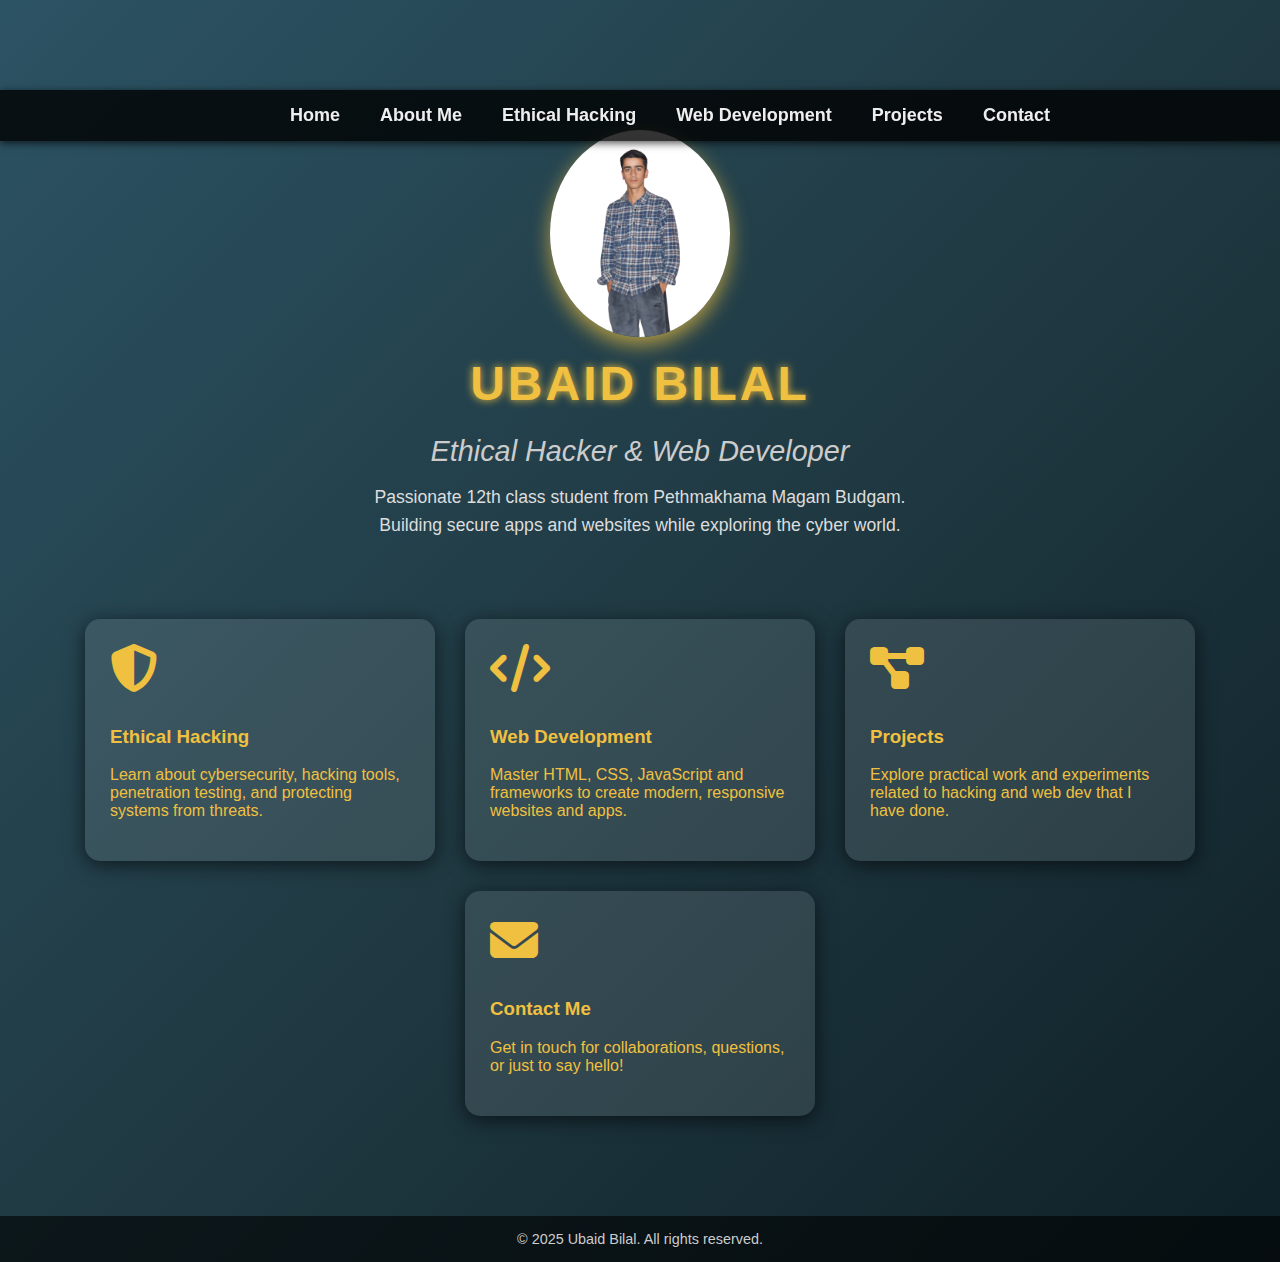
<file: docs/index.html>
<!DOCTYPE html>
<html lang="en">
<head>
  <meta charset="UTF-8" />
  <meta name="viewport" content="width=device-width, initial-scale=1" />
  <title>tech.ubaid - Ethical Hacker & Developer</title>
  <link href="https://cdnjs.cloudflare.com/ajax/libs/font-awesome/6.4.0/css/all.min.css" rel="stylesheet" />
  <style>
    body {
      margin: 0; padding: 0;
      font-family: 'Segoe UI', Tahoma, Geneva, Verdana, sans-serif;
      background: #0f2027;  /* dark gradient */
      background: linear-gradient(135deg, #2c5364, #203a43, #0f2027);
      color: #eee;
    }
    nav {
      position: fixed;
      width: 100%;
      background: rgba(0, 0, 0, 0.8);
      padding: 15px 30px;
      display: flex;
      justify-content: center;
      gap: 40px;
      z-index: 1000;
      box-shadow: 0 2px 8px rgba(0,0,0,0.7);
    }
    nav a {
      color: #eee;
      font-weight: 600;
      font-size: 18px;
      text-decoration: none;
      transition: color 0.3s ease;
    }
    nav a:hover {
      color: #f0c040;
      border-bottom: 2px solid #f0c040;
    }
    header {
      margin-top: 90px;
      text-align: center;
      padding: 40px 20px;
    }
    header img {
      width: 180px;
      border-radius: 50%;
      box-shadow: 0 8px 20px rgba(240,192,64,0.7);
    }
    header h1 {
      font-size: 3rem;
      margin: 15px 0 5px 0;
      letter-spacing: 3px;
      color: #f0c040;
      text-shadow: 0 0 8px #f0c040;
    }
    header h2 {
      font-weight: 300;
      font-size: 1.8rem;
      margin-bottom: 15px;
      color: #ccc;
      font-style: italic;
    }
    header p {
      font-size: 1.1rem;
      max-width: 600px;
      margin: 0 auto;
      color: #ddd;
      line-height: 1.6;
    }
    section.cards {
      display: flex;
      flex-wrap: wrap;
      justify-content: center;
      gap: 30px;
      padding: 40px 20px;
      max-width: 1200px;
      margin: 0 auto;
    }
    .card {
      background: rgba(255,255,255,0.1);
      border-radius: 15px;
      box-shadow: 0 4px 20px rgba(0,0,0,0.6);
      padding: 25px;
      width: 300px;
      color: #f0c040;
      transition: transform 0.3s ease;
      cursor: default;
    }
    .card:hover {
      transform: translateY(-10px);
      box-shadow: 0 12px 30px rgba(240,192,64,0.8);
    }
    .card i {
      font-size: 48px;
      margin-bottom: 15px;
    }
    footer {
      background: rgba(0,0,0,0.6);
      color: #ccc;
      text-align: center;
      padding: 15px 0;
      font-size: 0.9rem;
      margin-top: 60px;
    }

    @media(max-width: 700px) {
      section.cards {
        flex-direction: column;
        align-items: center;
      }
      .card {
        width: 90%;
      }
    }
  </style>
</head>
<body>

  <nav>
    <a href="index.html">Home</a>
    <a href="about.html">About Me</a>
    <a href="ethical-hacking.html">Ethical Hacking</a>
    <a href="web-development.html">Web Development</a>
    <a href="projects.html">Projects</a>
    <a href="contact.html">Contact</a>
  </nav>

  <header>
    <img src="ubaid.jpg" alt="Ubaid Bilal" />
    <h1>UBAID BILAL</h1>
    <h2>Ethical Hacker & Web Developer</h2>
    <p>
      Passionate 12th class student from Pethmakhama Magam Budgam.<br />
      Building secure apps and websites while exploring the cyber world.
    </p>
  </header>

  <section class="cards">
    <div class="card">
      <i class="fas fa-shield-alt"></i>
      <h3>Ethical Hacking</h3>
      <p>Learn about cybersecurity, hacking tools, penetration testing, and protecting systems from threats.</p>
    </div>
    <div class="card">
      <i class="fas fa-code"></i>
      <h3>Web Development</h3>
      <p>Master HTML, CSS, JavaScript and frameworks to create modern, responsive websites and apps.</p>
    </div>
    <div class="card">
      <i class="fas fa-project-diagram"></i>
      <h3>Projects</h3>
      <p>Explore practical work and experiments related to hacking and web dev that I have done.</p>
    </div>
    <div class="card">
      <i class="fas fa-envelope"></i>
      <h3>Contact Me</h3>
      <p>Get in touch for collaborations, questions, or just to say hello!</p>
    </div>
  </section>

  <footer>
    &copy; 2025 Ubaid Bilal. All rights reserved.
  </footer>

</body>
</html>
</file>
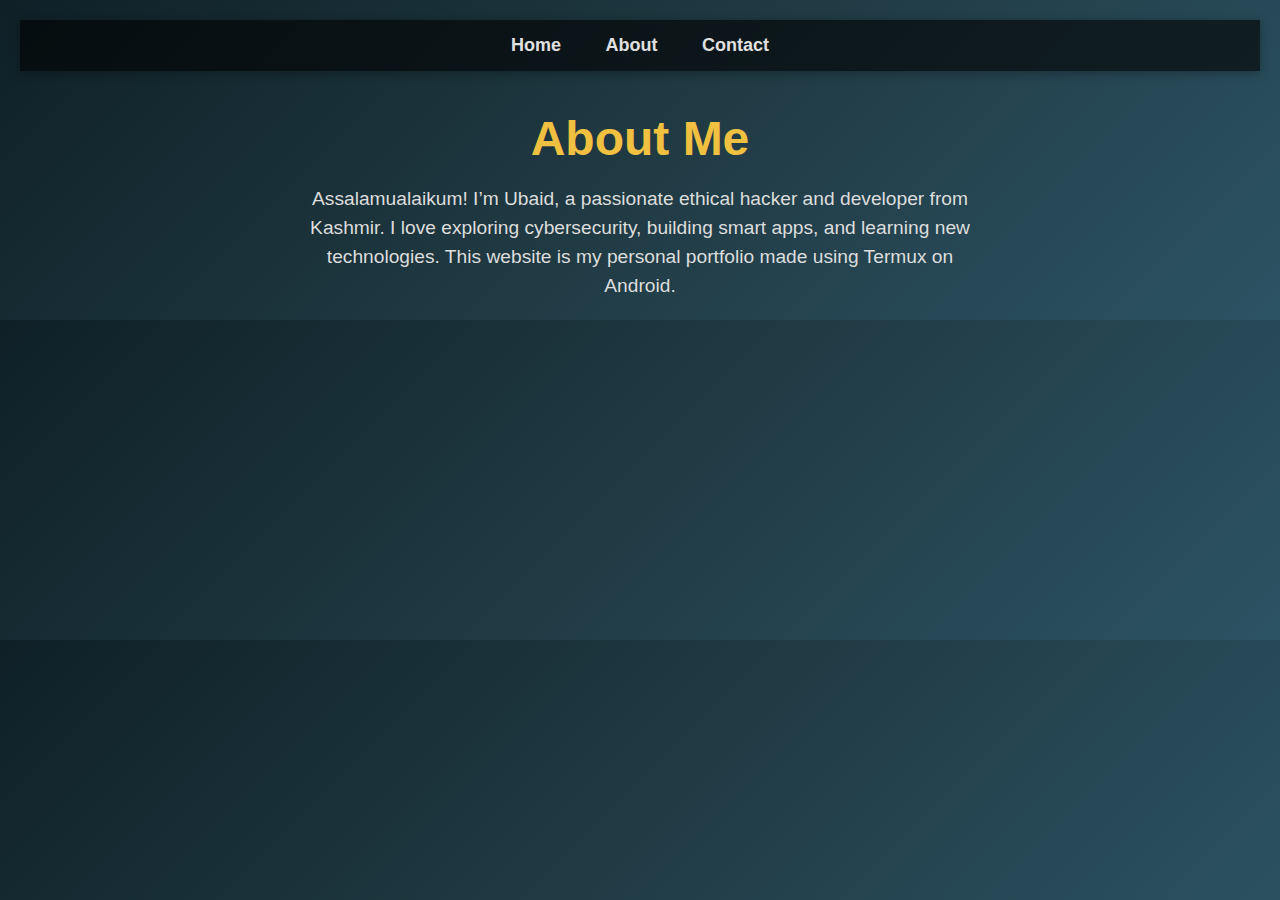
<file: about.html>
<!DOCTYPE html>
<html lang="en">
<head>
  <meta charset="UTF-8" />
  <meta name="viewport" content="width=device-width, initial-scale=1" />
  <title>About - tech.ubaid</title>
  <style>
    body {
      margin: 0; padding: 20px;
      font-family: 'Segoe UI', Tahoma, Geneva, Verdana, sans-serif;
      background: linear-gradient(135deg, #0f2027, #203a43, #2c5364);
      color: #e0e0e0;
      text-align: center;
    }
    nav {
      background: rgba(0,0,0,0.6);
      padding: 15px 0;
      box-shadow: 0 2px 10px rgba(0,0,0,0.3);
      margin-bottom: 40px;
    }
    nav a {
      color: #e0e0e0;
      margin: 0 20px;
      font-weight: bold;
      font-size: 18px;
      text-decoration: none;
      transition: color 0.3s ease;
    }
    nav a:hover {
      color: #f0c040;
      text-decoration: underline;
    }
    h1 {
      font-size: 3rem;
      margin-bottom: 0.4em;
      color: #f0c040;
    }
    p {
      font-size: 1.2rem;
      line-height: 1.5em;
      max-width: 700px;
      margin: 0 auto;
      color: #ddd;
    }
  </style>
</head>
<body>

  <nav>
    <a href="index.html">Home</a>
    <a href="about.html">About</a>
    <a href="contact.html">Contact</a>
  </nav>

  <h1>About Me</h1>
  <p>Assalamualaikum! I’m Ubaid, a passionate ethical hacker and developer from Kashmir.  
     I love exploring cybersecurity, building smart apps, and learning new technologies.  
     This website is my personal portfolio made using Termux on Android.</p>

</body>
</html>
</file>
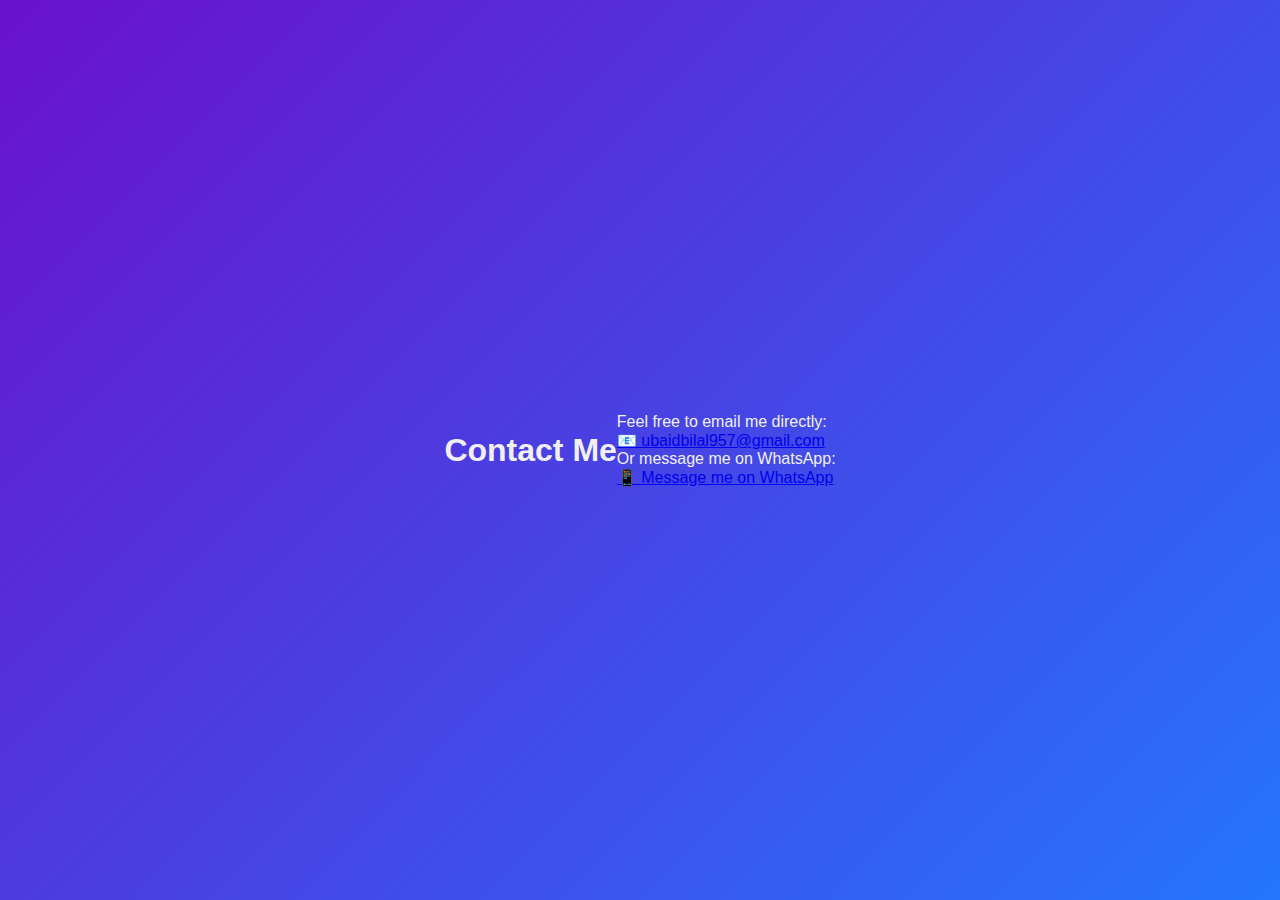
<file: contact.html>
<!DOCTYPE html>
<html lang="en">
<head>
  <meta charset="UTF-8" />
  <meta name="viewport" content="width=device-width, initial-scale=1.0"/>
  <title>Contact - Ubaid</title>
  <link rel="stylesheet" href="style.css" />
</head>
<body>
  <h1>Contact Me</h1>

  <div class="contact-box">
    <p>Feel free to email me directly:</p>
    <a href="mailto:ubaidbilal957@gmail.com" class="email-button">📧 ubaidbilal957@gmail.com</a>

    <p>Or message me on WhatsApp:</p>
    <a href="https://wa.me/917006336467" target="_blank" class="whatsapp-button">📱 Message me on WhatsApp</a>
  </div>
</body>
</html>
</file>
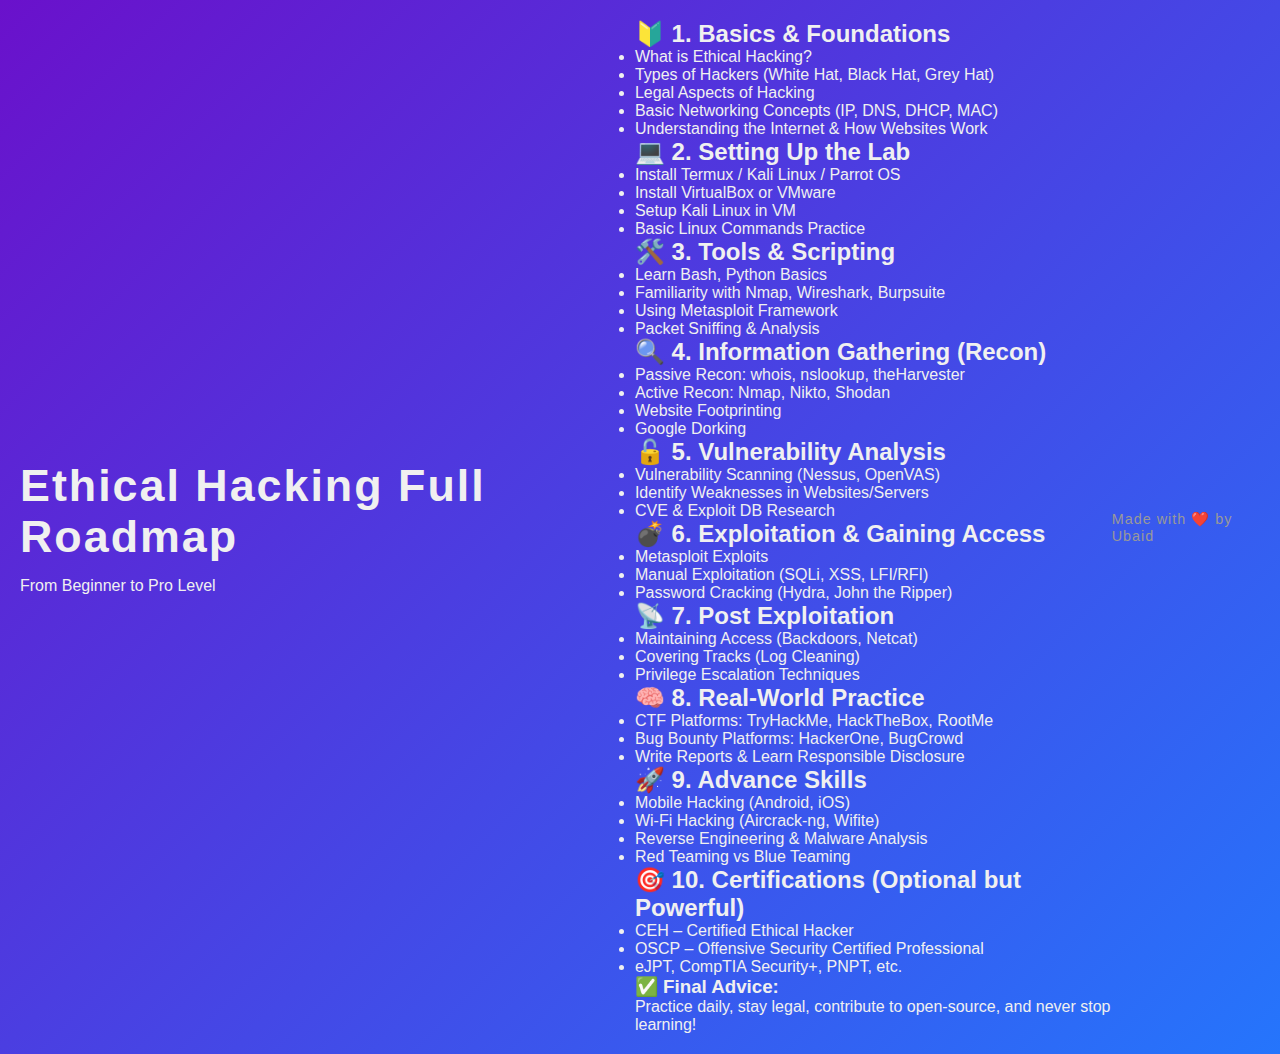
<file: ethical-hacking.html>
<!DOCTYPE html>
<html lang="en">
<head>
  <meta charset="UTF-8" />
  <meta name="viewport" content="width=device-width, initial-scale=1.0"/>
  <title>Ethical Hacking Roadmap</title>
  <link rel="stylesheet" href="style.css" />
</head>
<body>
  <header>
    <h1>Ethical Hacking Full Roadmap</h1>
    <p>From Beginner to Pro Level</p>
  </header>

  <main>
    <section>
      <h2>🔰 1. Basics & Foundations</h2>
      <ul>
        <li>What is Ethical Hacking?</li>
        <li>Types of Hackers (White Hat, Black Hat, Grey Hat)</li>
        <li>Legal Aspects of Hacking</li>
        <li>Basic Networking Concepts (IP, DNS, DHCP, MAC)</li>
        <li>Understanding the Internet & How Websites Work</li>
      </ul>
    </section>

    <section>
      <h2>💻 2. Setting Up the Lab</h2>
      <ul>
        <li>Install Termux / Kali Linux / Parrot OS</li>
        <li>Install VirtualBox or VMware</li>
        <li>Setup Kali Linux in VM</li>
        <li>Basic Linux Commands Practice</li>
      </ul>
    </section>

    <section>
      <h2>🛠️ 3. Tools & Scripting</h2>
      <ul>
        <li>Learn Bash, Python Basics</li>
        <li>Familiarity with Nmap, Wireshark, Burpsuite</li>
        <li>Using Metasploit Framework</li>
        <li>Packet Sniffing & Analysis</li>
      </ul>
    </section>

    <section>
      <h2>🔍 4. Information Gathering (Recon)</h2>
      <ul>
        <li>Passive Recon: whois, nslookup, theHarvester</li>
        <li>Active Recon: Nmap, Nikto, Shodan</li>
        <li>Website Footprinting</li>
        <li>Google Dorking</li>
      </ul>
    </section>

    <section>
      <h2>🔓 5. Vulnerability Analysis</h2>
      <ul>
        <li>Vulnerability Scanning (Nessus, OpenVAS)</li>
        <li>Identify Weaknesses in Websites/Servers</li>
        <li>CVE & Exploit DB Research</li>
      </ul>
    </section>

    <section>
      <h2>💣 6. Exploitation & Gaining Access</h2>
      <ul>
        <li>Metasploit Exploits</li>
        <li>Manual Exploitation (SQLi, XSS, LFI/RFI)</li>
        <li>Password Cracking (Hydra, John the Ripper)</li>
      </ul>
    </section>

    <section>
      <h2>📡 7. Post Exploitation</h2>
      <ul>
        <li>Maintaining Access (Backdoors, Netcat)</li>
        <li>Covering Tracks (Log Cleaning)</li>
        <li>Privilege Escalation Techniques</li>
      </ul>
    </section>

    <section>
      <h2>🧠 8. Real-World Practice</h2>
      <ul>
        <li>CTF Platforms: TryHackMe, HackTheBox, RootMe</li>
        <li>Bug Bounty Platforms: HackerOne, BugCrowd</li>
        <li>Write Reports & Learn Responsible Disclosure</li>
      </ul>
    </section>

    <section>
      <h2>🚀 9. Advance Skills</h2>
      <ul>
        <li>Mobile Hacking (Android, iOS)</li>
        <li>Wi-Fi Hacking (Aircrack-ng, Wifite)</li>
        <li>Reverse Engineering & Malware Analysis</li>
        <li>Red Teaming vs Blue Teaming</li>
      </ul>
    </section>

    <section>
      <h2>🎯 10. Certifications (Optional but Powerful)</h2>
      <ul>
        <li>CEH – Certified Ethical Hacker</li>
        <li>OSCP – Offensive Security Certified Professional</li>
        <li>eJPT, CompTIA Security+, PNPT, etc.</li>
      </ul>
    </section>

    <section>
      <h3>✅ Final Advice:</h3>
      <p>Practice daily, stay legal, contribute to open-source, and never stop learning!</p>
    </section>
  </main>

  <footer>
    <p>Made with ❤️ by Ubaid</p>
  </footer>
</body>
</html>
</file>
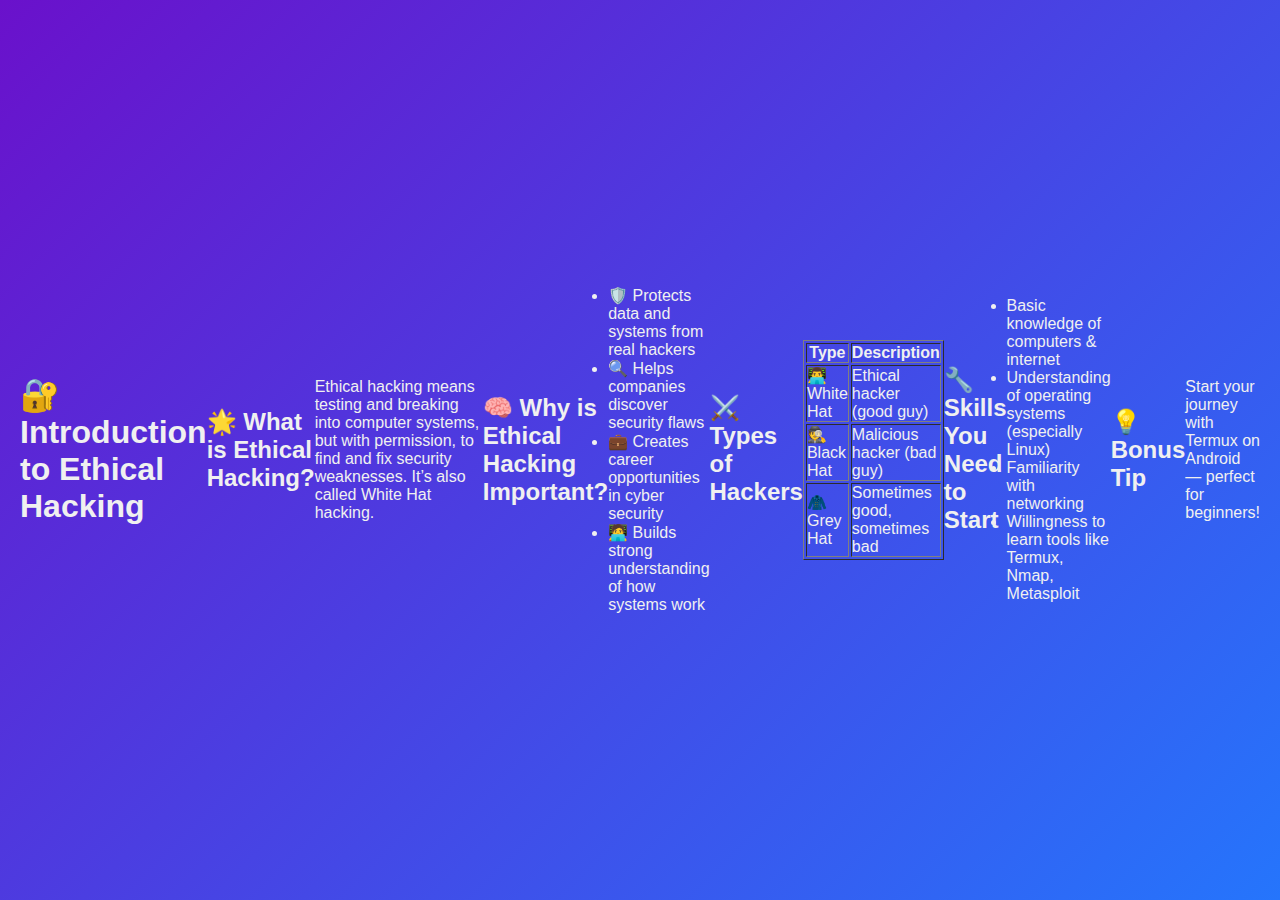
<file: page1-intro.html>
<!DOCTYPE html>
<html lang="en">
<head>
  <meta charset="UTF-8">
  <title>Introduction to Ethical Hacking</title>
  <link rel="stylesheet" href="style.css">
</head>
<body>
  <h1>🔐 Introduction to Ethical Hacking</h1>

  <h2>🌟 What is Ethical Hacking?</h2>
  <p>Ethical hacking means testing and breaking into computer systems, but with permission, to find and fix security weaknesses. It’s also called White Hat hacking.</p>

  <h2>🧠 Why is Ethical Hacking Important?</h2>
  <ul>
    <li>🛡️ Protects data and systems from real hackers</li>
    <li>🔍 Helps companies discover security flaws</li>
    <li>💼 Creates career opportunities in cyber security</li>
    <li>🧑‍💻 Builds strong understanding of how systems work</li>
  </ul>

  <h2>⚔️ Types of Hackers</h2>
  <table border="1">
    <tr><th>Type</th><th>Description</th></tr>
    <tr><td>👨‍💻 White Hat</td><td>Ethical hacker (good guy)</td></tr>
    <tr><td>🕵️ Black Hat</td><td>Malicious hacker (bad guy)</td></tr>
    <tr><td>🧥 Grey Hat</td><td>Sometimes good, sometimes bad</td></tr>
  </table>

  <h2>🔧 Skills You Need to Start</h2>
  <ul>
    <li>Basic knowledge of computers & internet</li>
    <li>Understanding of operating systems (especially Linux)</li>
    <li>Familiarity with networking</li>
    <li>Willingness to learn tools like Termux, Nmap, Metasploit</li>
  </ul>

  <h2>💡 Bonus Tip</h2>
  <p>Start your journey with Termux on Android — perfect for beginners!</p>
</body>
</html>
</file>
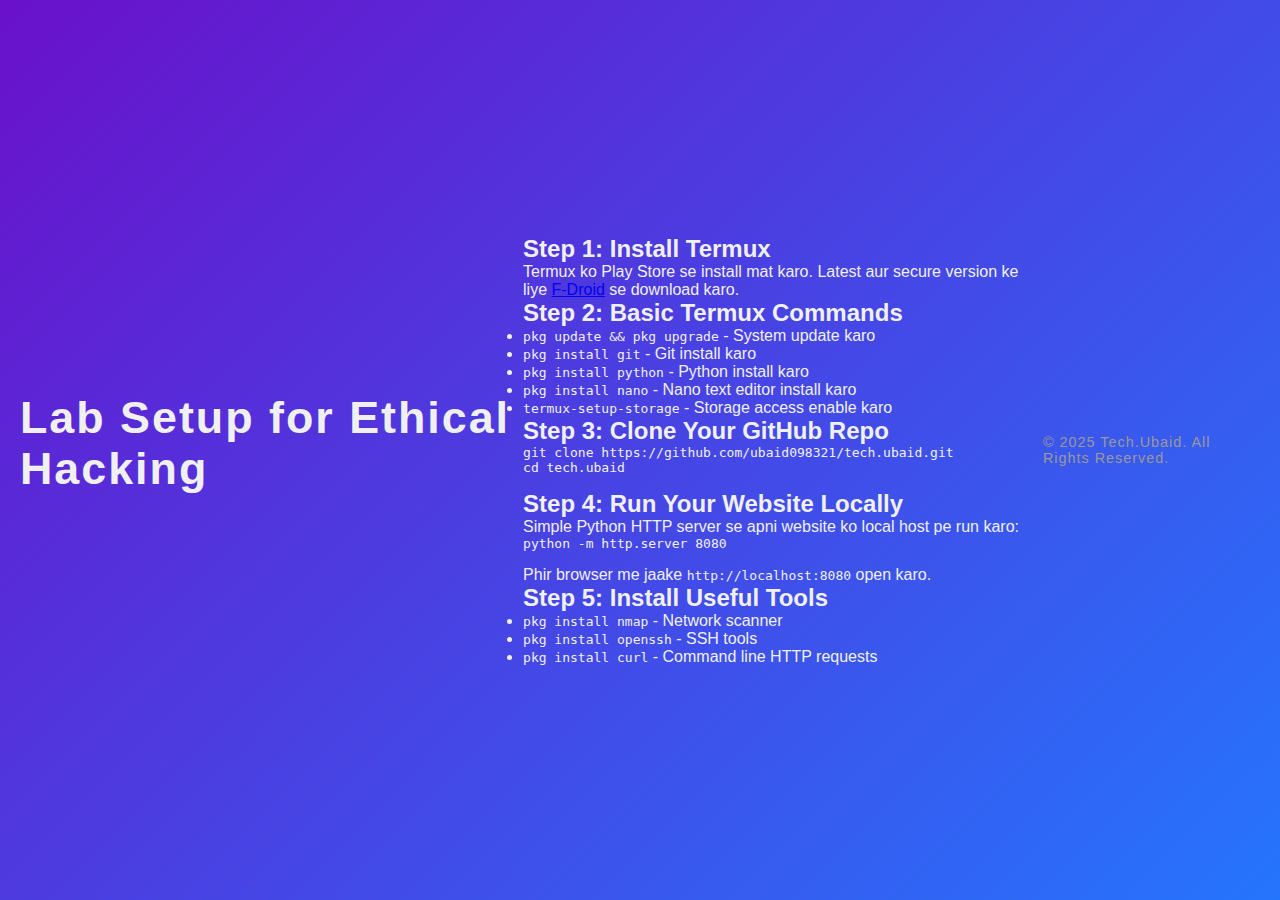
<file: page2-lab-setup.html>
<!DOCTYPE html>
<html lang="en">
<head>
  <meta charset="UTF-8" />
  <meta name="viewport" content="width=device-width, initial-scale=1.0"/>
  <title>Lab Setup - Tech.Ubaid</title>
  <link rel="stylesheet" href="style.css"/>
</head>
<body>
  <header>
    <h1 class="animated-heading">Lab Setup for Ethical Hacking</h1>
  </header>

  <main>
    <section>
      <h2>Step 1: Install Termux</h2>
      <p>Termux ko Play Store se install mat karo. Latest aur secure version ke liye <a href="https://f-droid.org/packages/com.termux/" target="_blank">F-Droid</a> se download karo.</p>
      
      <h2>Step 2: Basic Termux Commands</h2>
      <ul>
        <li><code>pkg update && pkg upgrade</code> - System update karo</li>
        <li><code>pkg install git</code> - Git install karo</li>
        <li><code>pkg install python</code> - Python install karo</li>
        <li><code>pkg install nano</code> - Nano text editor install karo</li>
        <li><code>termux-setup-storage</code> - Storage access enable karo</li>
      </ul>

      <h2>Step 3: Clone Your GitHub Repo</h2>
      <pre>
git clone https://github.com/ubaid098321/tech.ubaid.git
cd tech.ubaid
      </pre>

      <h2>Step 4: Run Your Website Locally</h2>
      <p>Simple Python HTTP server se apni website ko local host pe run karo:</p>
      <pre>
python -m http.server 8080
      </pre>
      <p>Phir browser me jaake <code>http://localhost:8080</code> open karo.</p>

      <h2>Step 5: Install Useful Tools</h2>
      <ul>
        <li><code>pkg install nmap</code> - Network scanner</li>
        <li><code>pkg install openssh</code> - SSH tools</li>
        <li><code>pkg install curl</code> - Command line HTTP requests</li>
      </ul>
    </section>
  </main>

  <footer>
    <p>&copy; 2025 Tech.Ubaid. All Rights Reserved.</p>
  </footer>
</body>
</html>
</file>
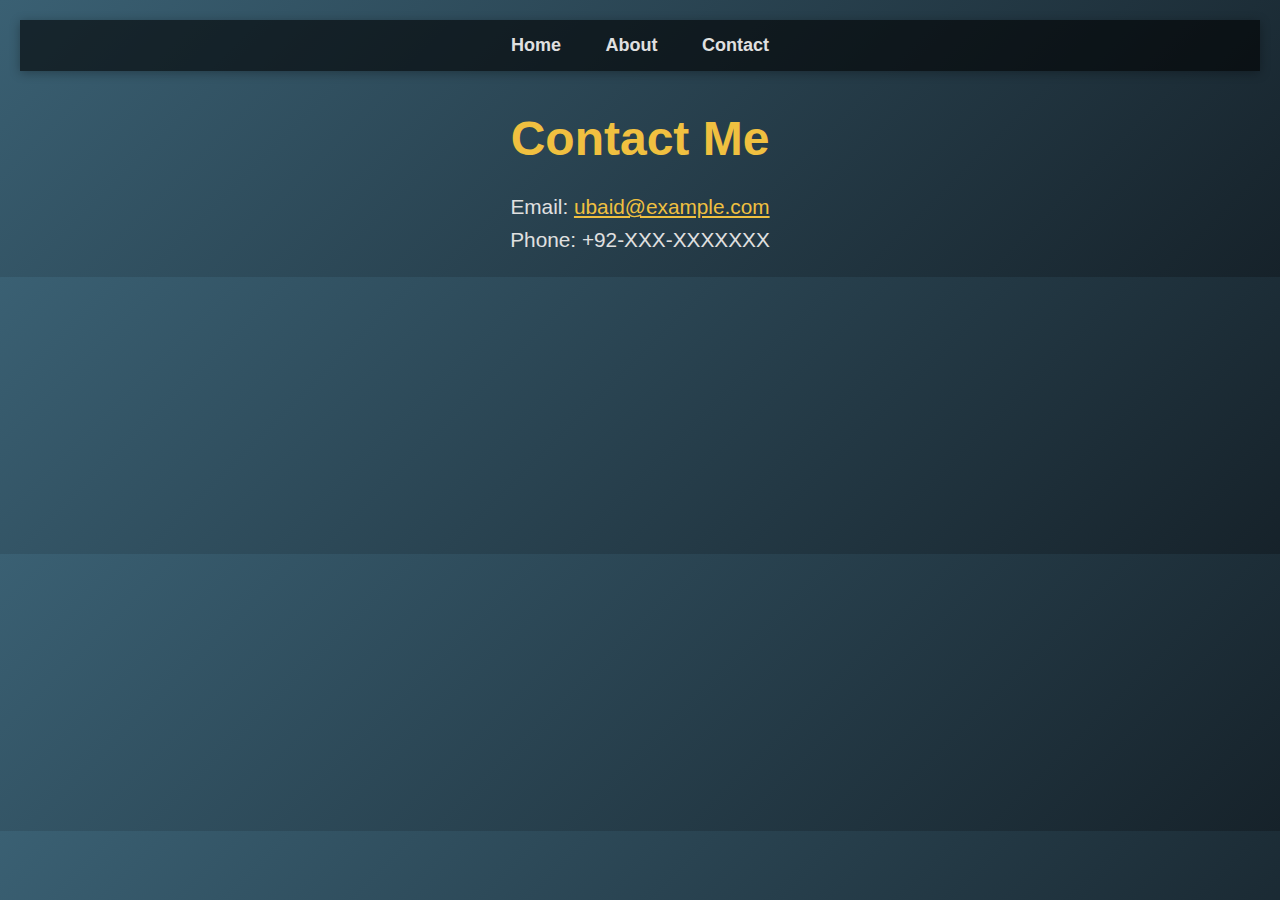
<file: docs/contact.html>
<!DOCTYPE html>
<html lang="en">
<head>
  <meta charset="UTF-8" />
  <meta name="viewport" content="width=device-width, initial-scale=1" />
  <title>Contact - tech.ubaid</title>
  <style>
    body {
      margin: 0; padding: 20px;
      font-family: 'Segoe UI', Tahoma, Geneva, Verdana, sans-serif;
      background: linear-gradient(135deg, #3a6073, #16222a);
      color: #e0e0e0;
      text-align: center;
    }
    nav {
      background: rgba(0,0,0,0.6);
      padding: 15px 0;
      box-shadow: 0 2px 10px rgba(0,0,0,0.3);
      margin-bottom: 40px;
    }
    nav a {
      color: #e0e0e0;
      margin: 0 20px;
      font-weight: bold;
      font-size: 18px;
      text-decoration: none;
      transition: color 0.3s ease;
    }
    nav a:hover {
      color: #f0c040;
      text-decoration: underline;
    }
    h1 {
      font-size: 3rem;
      margin-bottom: 0.5em;
      color: #f0c040;
    }
    p {
      font-size: 1.3rem;
      max-width: 700px;
      margin: 0 auto;
      line-height: 1.6em;
    }
    .contact-info {
      margin-top: 20px;
    }
  </style>
</head>
<body>

  <nav>
    <a href="index.html">Home</a>
    <a href="about.html">About</a>
    <a href="contact.html">Contact</a>
  </nav>

  <h1>Contact Me</h1>
  <div class="contact-info">
    <p>Email: <a href="mailto:ubaid@example.com" style="color:#f0c040;">ubaid@example.com</a></p>
    <p>Phone: +92-XXX-XXXXXXX</p>
  </div>

</body>
</html>
</file>
<file: style.css>
/* Reset */
* {
  margin: 0;
  padding: 0;
  box-sizing: border-box;
}

/* Body & Container */
body {
  font-family: 'Segoe UI', Tahoma, Geneva, Verdana, sans-serif;
  background: linear-gradient(135deg, #6a11cb 0%, #2575fc 100%);
  color: #f0f0f0;
  padding: 20px;
  min-height: 100vh;
  display: flex;
  justify-content: center;
  align-items: center;
}

.container {
  background: #1e1e2f;
  padding: 30px 40px;
  border-radius: 15px;
  max-width: 600px;
  width: 100%;
  box-shadow: 0 10px 25px rgba(0, 0, 0, 0.5);
  text-align: center;
}

/* Header */
header h1 {
  font-size: 2.8rem;
  margin-bottom: 15px;
  letter-spacing: 2px;
}

nav {
  margin-bottom: 30px;
}

nav a {
  color: #a3a3ff;
  margin: 0 18px;
  text-decoration: none;
  font-weight: 600;
  font-size: 1.1rem;
  transition: color 0.3s ease;
}

nav a:hover, nav a.active {
  color: #fff;
  border-bottom: 2px solid #a3a3ff;
  padding-bottom: 4px;
}

/* Hero Section */
.hero {
  margin-bottom: 30px;
}

.profile-pic {
  width: 130px;
  height: 130px;
  border-radius: 50%;
  object-fit: cover;
  border: 3px solid #a3a3ff;
  margin-bottom: 20px;
  box-shadow: 0 5px 15px rgba(163, 163, 255, 0.7);
}

.hero h2 {
  font-size: 2rem;
  margin-bottom: 10px;
  letter-spacing: 1px;
}

.hero p {
  font-size: 1.1rem;
  color: #d1d1ff;
}

/* Footer */
footer p {
  font-size: 0.9rem;
  color: #999;
  letter-spacing: 1px;
}
</file>
